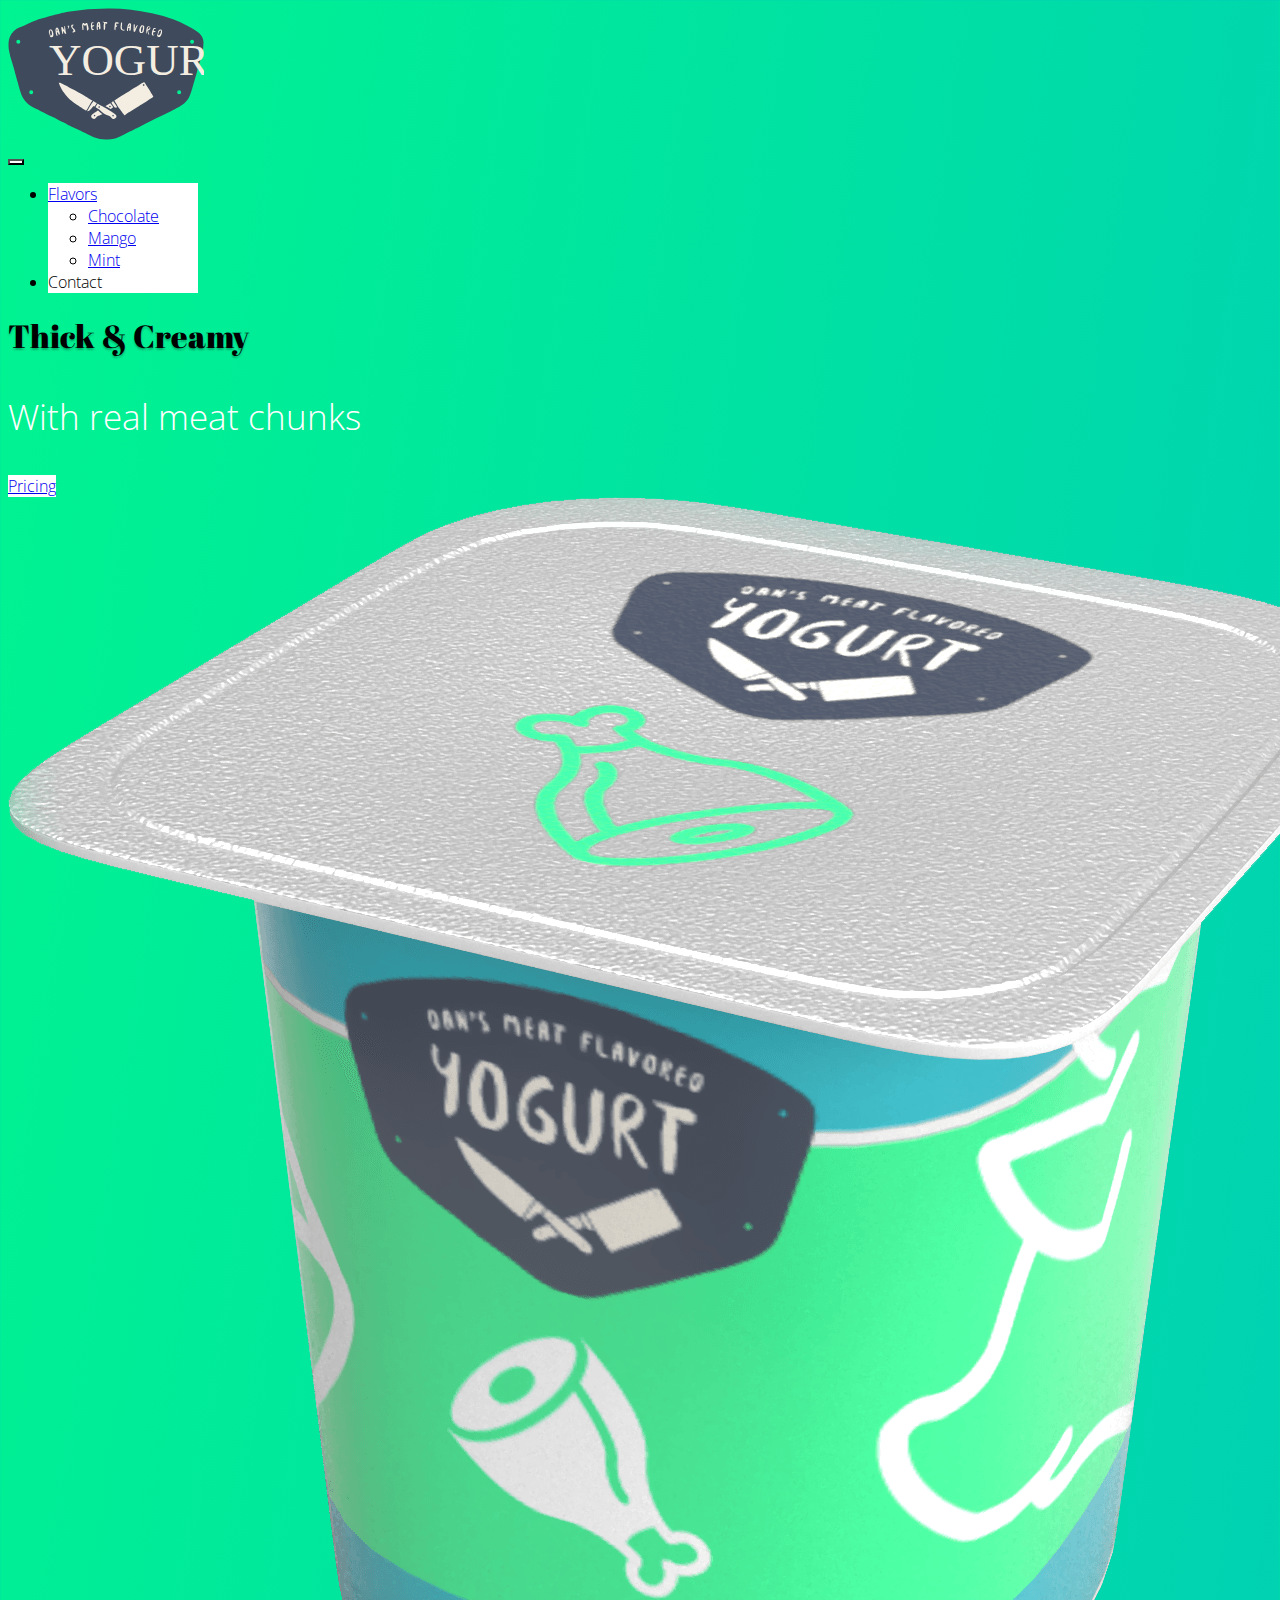
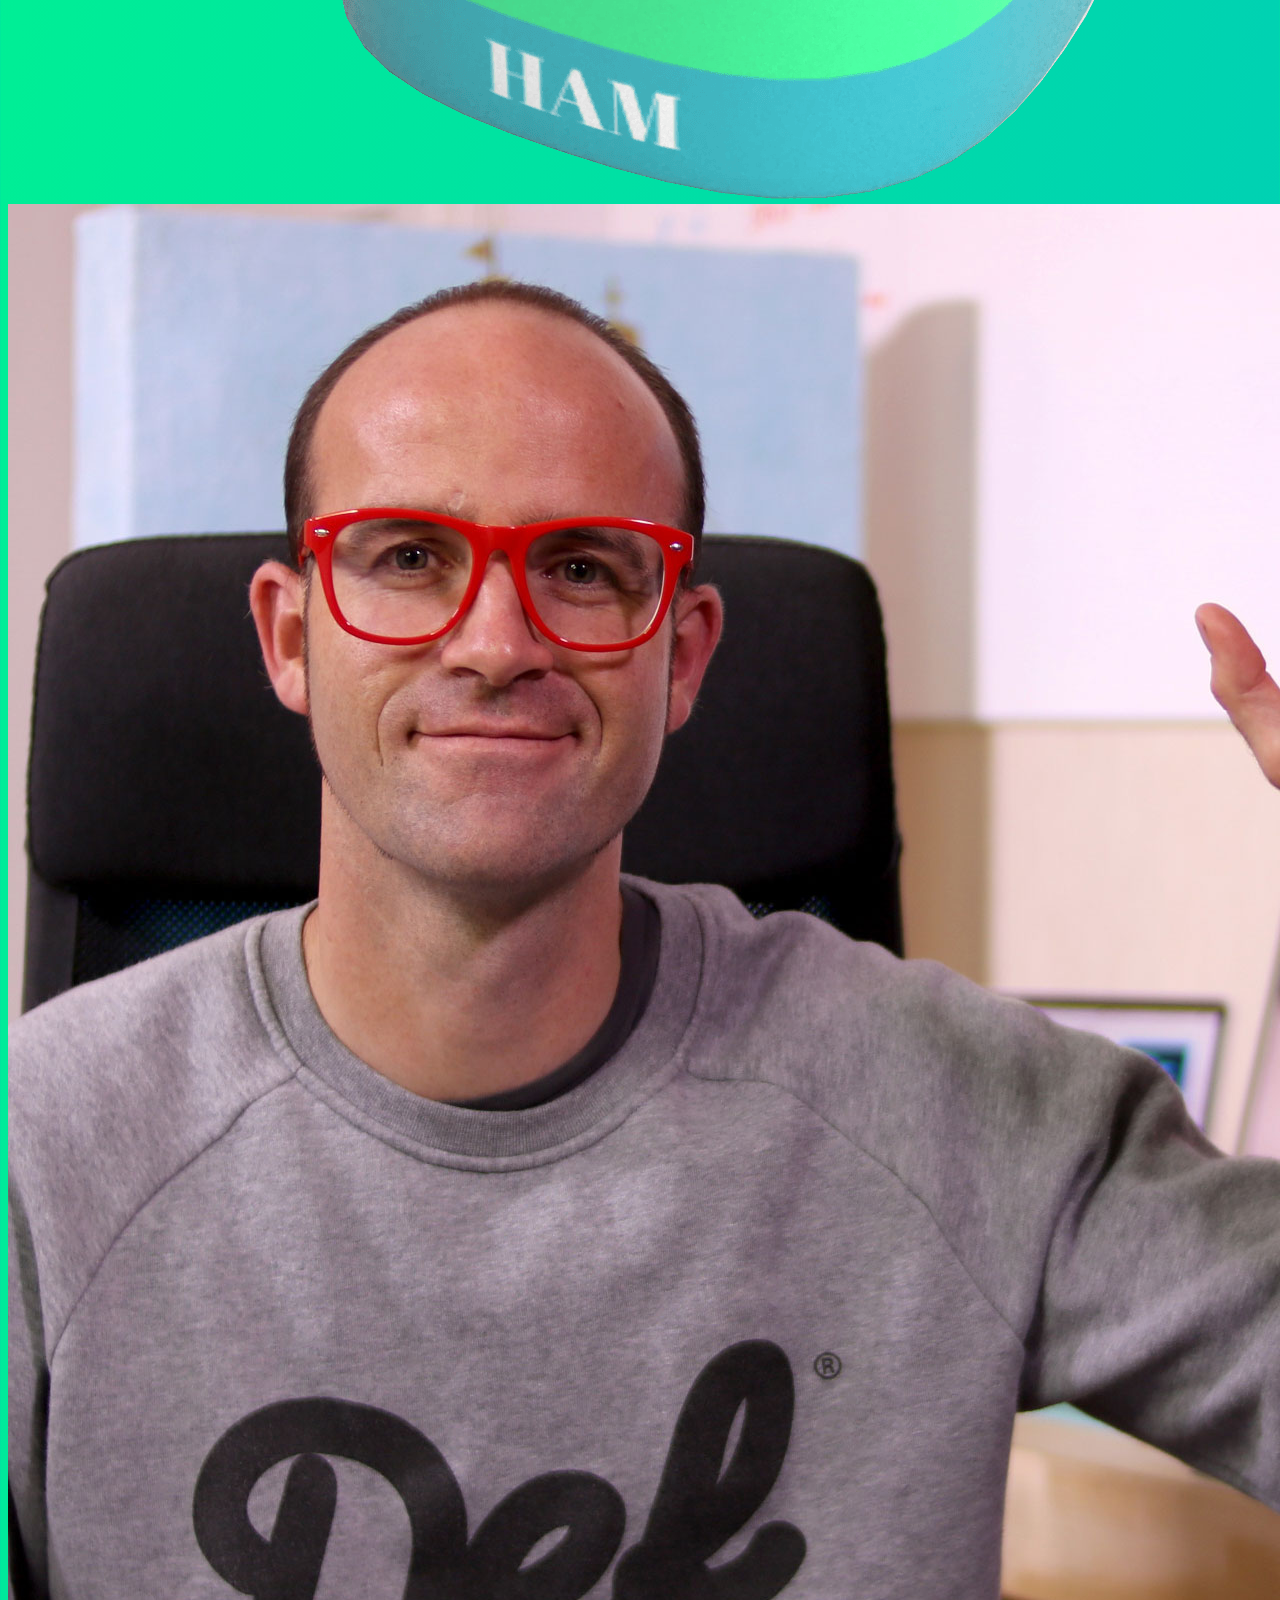
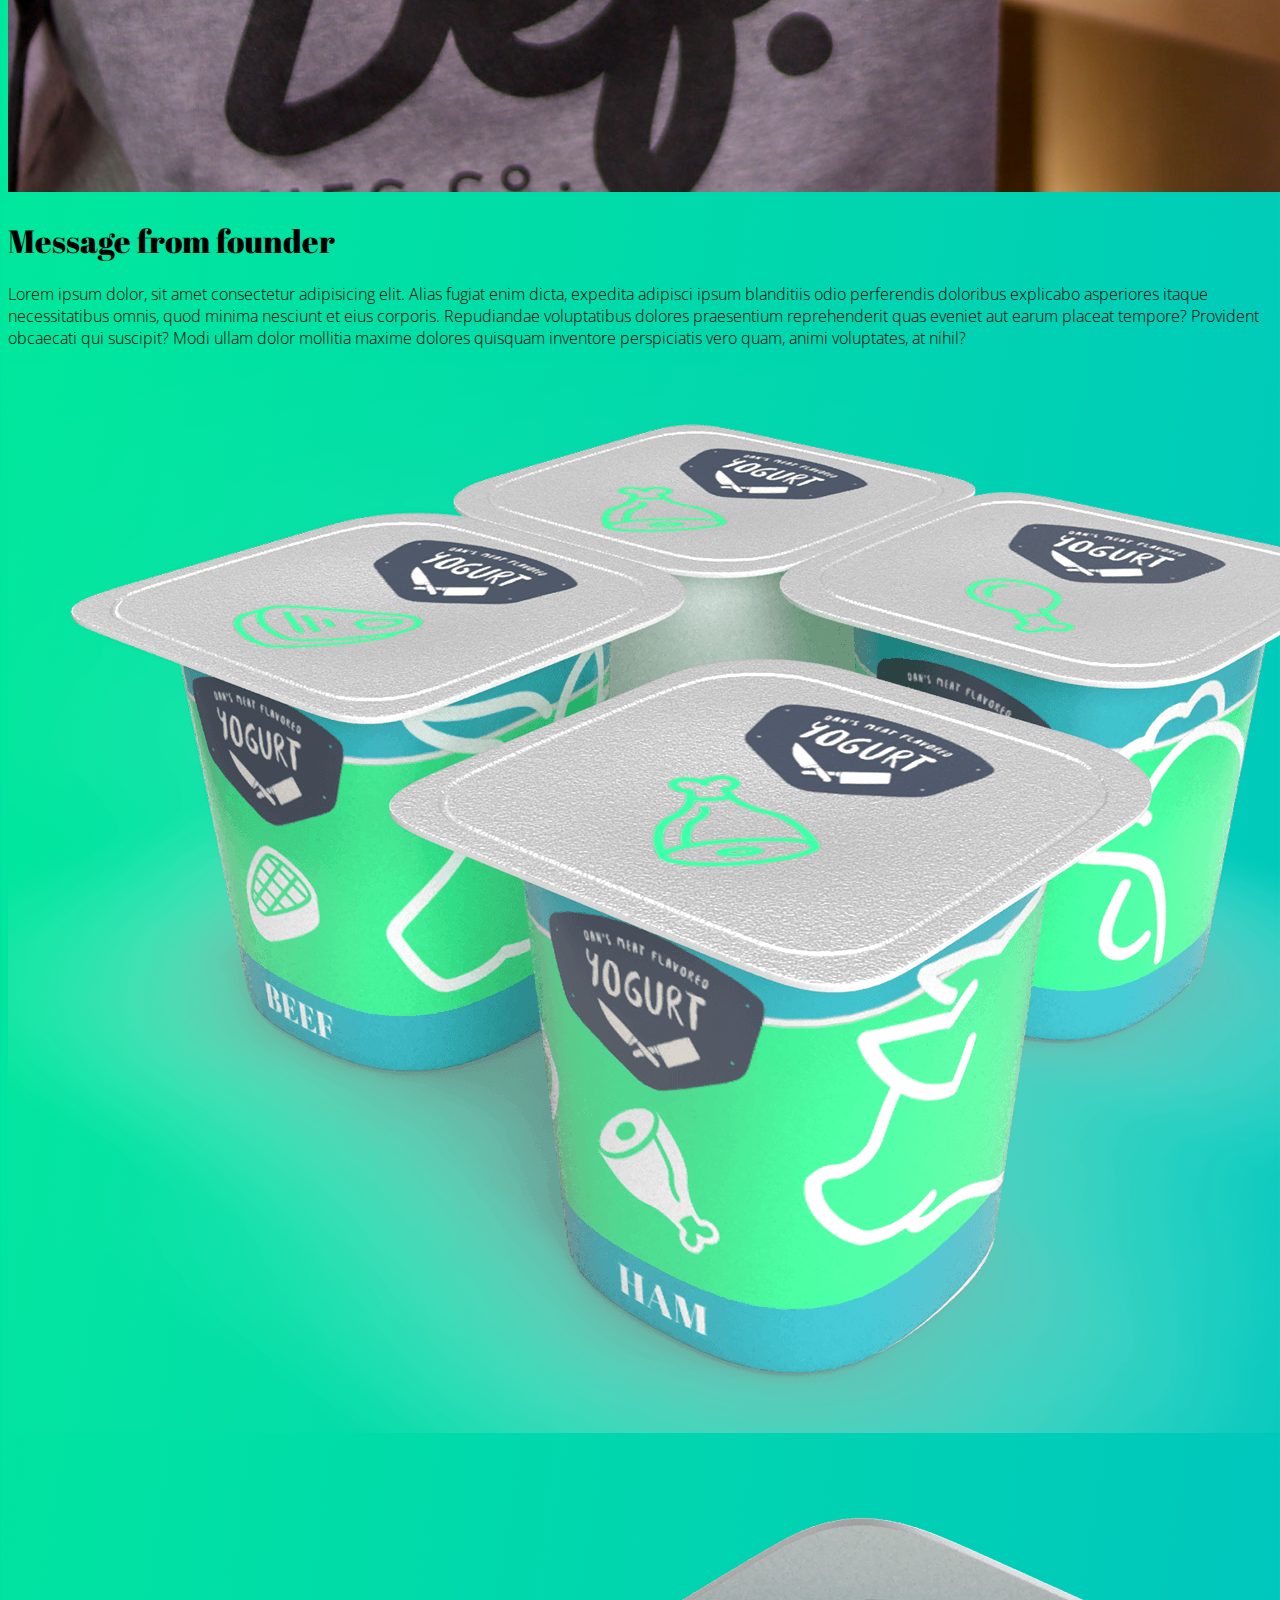
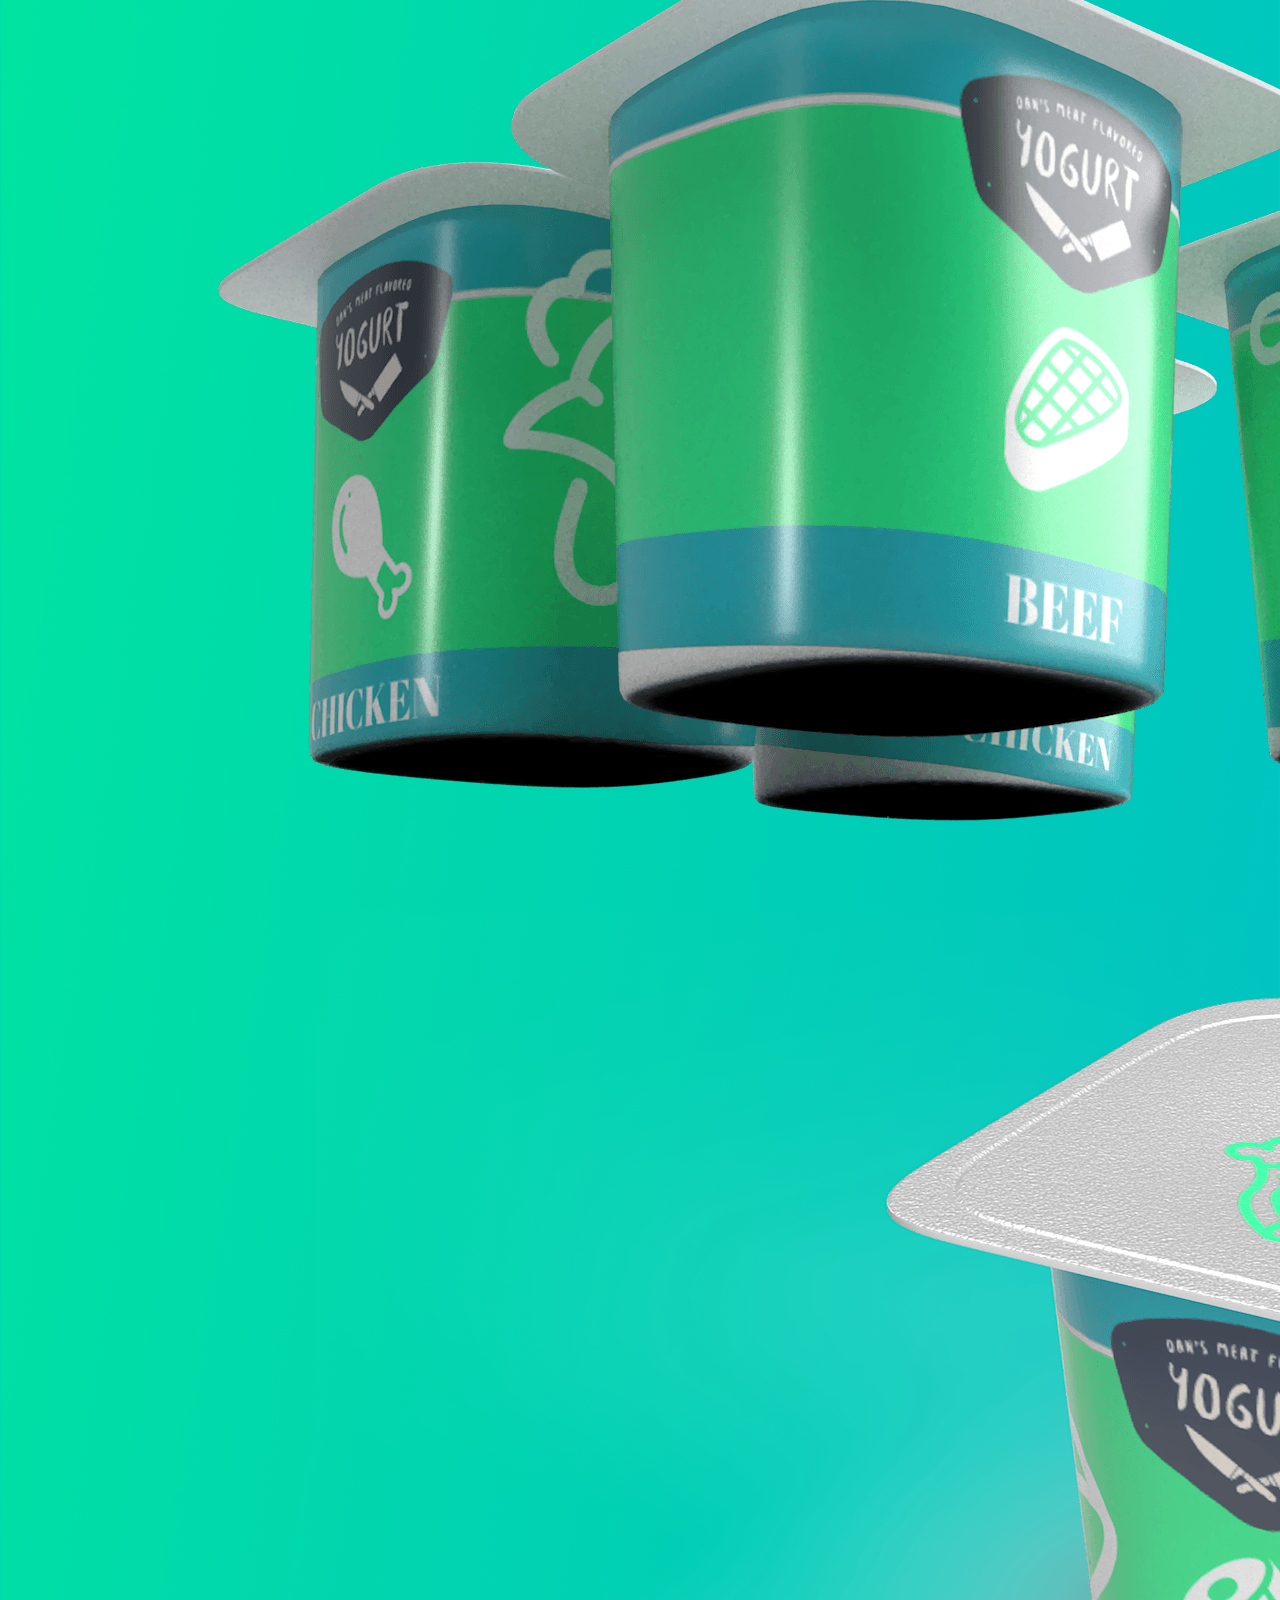
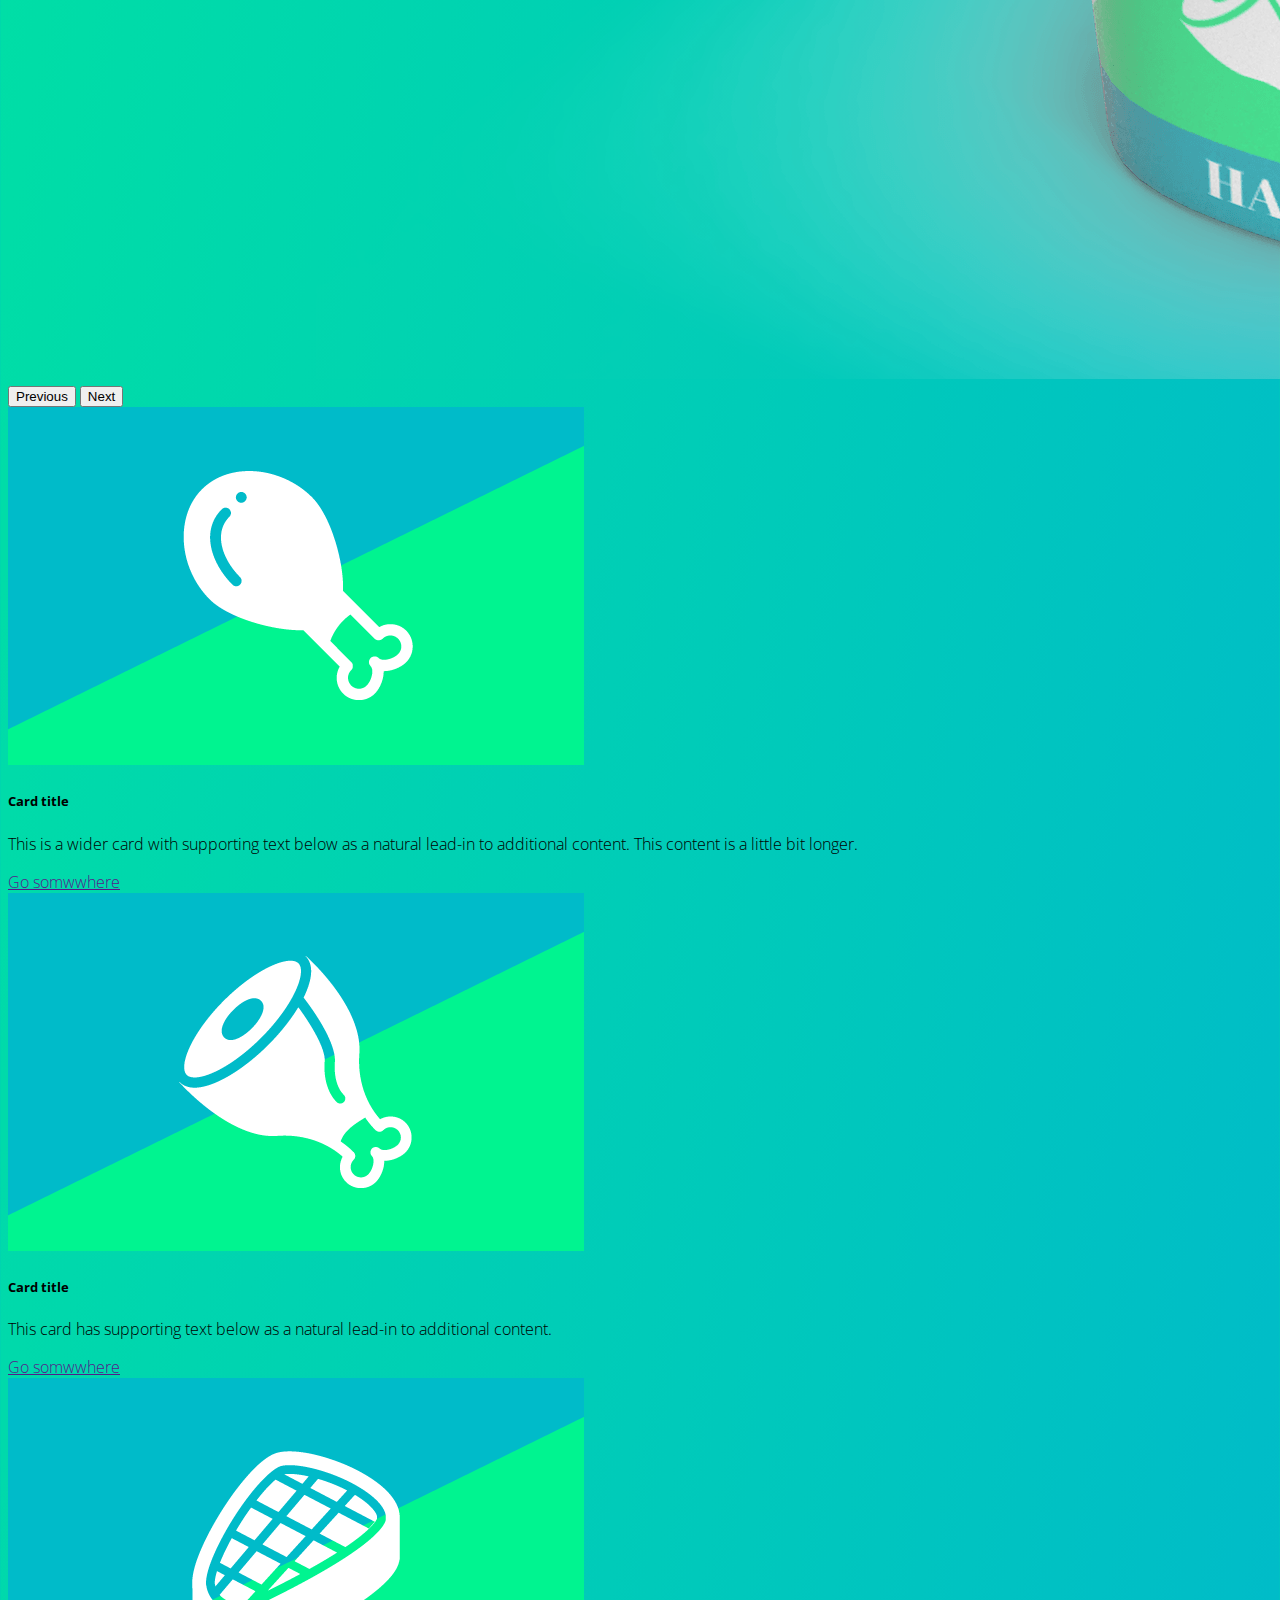
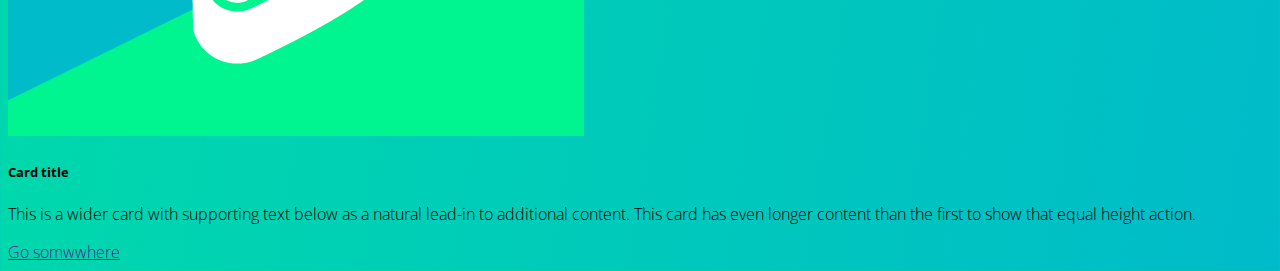
<file: index.html>
<!DOCTYPE html>
<html lang="en">
<head>
    <meta charset="UTF-8">
    <meta http-equiv="X-UA-Compatible" content="IE=edge">
    <meta name="viewport" content="width=device-width, initial-scale=1.0">
    <title>Document</title>
    <!-- CSS only -->
    <link rel="stylesheet" href="style.css">
    <link rel="preconnect" href="https://fonts.googleapis.com">
<link rel="preconnect" href="https://fonts.gstatic.com" crossorigin>
<link href="https://fonts.googleapis.com/css2?family=Abril+Fatface&family=Asap:ital@1&display=swap" rel="stylesheet">
<link rel="preconnect" href="https://fonts.googleapis.com">
<link rel="preconnect" href="https://fonts.gstatic.com" crossorigin>
<link href="https://fonts.googleapis.com/css2?family=Abril+Fatface&family=Asap:ital@1&family=Open+Sans:wdth@85.9;100&display=swap" rel="stylesheet">
<link href="https://cdn.jsdelivr.net/npm/bootstrap@5.2.0-beta1/dist/css/bootstrap.min.css" rel="stylesheet"
    integrity="sha384-0evHe/X+R7YkIZDRvuzKMRqM+OrBnVFBL6DOitfPri4tjfHxaWutUpFmBp4vmVor" crossorigin="anonymous">
</head>
<body>
    <div class="container">
        <!-- navigation -->
        <nav class="navbar navbar-expand-lg bg-light bg-transparent sticky-top">
            <div class="container-fluid">
              <nav class="navbar ">
                <div class="container">
                  <a class="navbar-brand" href="index.html">
                    <img src="images/logo-dans-meat-yogurt.svg" alt="">
                  </a>
                </div>
              </nav>
              <button class="navbar-toggler btn btn-outline-light" type="button" data-bs-toggle="collapse" data-bs-target="#navbarSupportedContent" aria-controls="navbarSupportedContent" aria-expanded="false" aria-label="Toggle navigation">
                <span class="navbar-toggler-icon"></span>
              </button>
              <div class="collapse navbar-collapse" id="navbarSupportedContent">
                <ul class="navbar-nav ms-auto mb-2 float-right">
                  <li class="nav-item dropdown btn btn-outline-light ms-auto" style="width: 150px;">
                    <a class="nav-link dropdown-toggle text-white mb-md-0" href="#" id="navbarDropdown" role="button" data-bs-toggle="dropdown" aria-expanded="false">
                      Flavors
                    </a>
                    <ul class="dropdown-menu bg-transparent btn btn-outline-light" aria-labelledby="navbarDropdown">
                      <li><a class="dropdown-item text-white" href="#">Chocolate</a></li>
                      <li><a class="dropdown-item text-white" href="#">Mango</a></li>
                      <!-- <li><hr class="dropdown-divider"></li> -->
                      <li><a class="dropdown-item text-white " href="#">Mint</a></li>
                    </ul>
                  </li>
                  <li class="nav-item btn btn-outline-light mt-3 mt-lg-0 mx-lg-3 ms-auto" style="width: 150px;">
                    <a class="nav-link text-white">Contact</a>
                  </li>
                </ul>
              </div>
            </div>
          </nav>
          <!-- jumbotron -->
          <div class="jumbotron pt-5">
            <div class="row">
              <div class="col-12 col-md-7 text-center text-md-left">
                <h1 class="display-3 text-white drop-shadow">Thick & Creamy</h1>
                <p class="lead1">With real meat chunks</p>
                <!-- <hr class="my-4"> -->
                <!-- <p>It uses utility classes for typography and spacing to space content out within the larger container.</p> -->
                <a class="btn btn-outline-light btn-lg mt-4 px-5 py-3" href="#" role="button">Pricing</a>
              </div>
              <div class="col-12 col-md-5 pt-5 pt-md-0">
                <img src="images/hero1.png" alt="yogurt" class="img-fluid">
              </div>
            </div>
          </div>
          <!-- Founder message -->
          <div class="row my-5">
            <div class="col-12 col-md-4 ">
              <div class="div">
                <img src="images/headshot-dan.jpg" class="img-fluid rounded-3" alt="">
              </div>
            </div>
            <div class="col-12 col-md-8 bg-white rounded-end p-5 d-flex align-items-center border border-dark">
              <div class="div1">
                <h1>Message from founder</h1>
                <p>
                Lorem ipsum dolor, sit amet consectetur adipisicing elit. Alias fugiat enim dicta, expedita adipisci ipsum blanditiis odio perferendis doloribus explicabo asperiores itaque necessitatibus omnis, quod minima nesciunt et eius corporis.
                Repudiandae voluptatibus dolores praesentium reprehenderit quas eveniet aut earum placeat tempore? Provident obcaecati qui suscipit? Modi ullam dolor mollitia maxime dolores quisquam inventore perspiciatis vero quam, animi voluptates, at nihil?
              </p></div>
            </div>
          </div>
          <!-- slide pages -->
          <div id="carouselExampleControls" class="carousel slide d-none d-md-block carousel-fade" data-bs-ride="carousel">
            <div class="carousel-inner">
              <div class="carousel-item active">
                <img src="images/yogurt-1.png" class="d-block w-100" alt="...">
              </div>
              <div class="carousel-item">
                <img src="images/yogurt-2.png" class="d-block w-100" alt="...">
              </div>
              <div class="carousel-item">
                <img src="images/yogurt-3.png" class="d-block w-100" alt="...">
              </div>
            </div>
            <button class="carousel-control-prev" type="button" data-bs-target="#carouselExampleControls" data-bs-slide="prev">
              <span class="carousel-control-prev-icon" aria-hidden="true"></span>
              <span class="visually-hidden">Previous</span>
            </button>
            <button class="carousel-control-next" type="button" data-bs-target="#carouselExampleControls" data-bs-slide="next">
              <span class="carousel-control-next-icon" aria-hidden="true"></span>
              <span class="visually-hidden">Next</span>
            </button>
          </div>
    



    <!-- JavaScript Bundle with Popper -->
<script src="https://cdn.jsdelivr.net/npm/bootstrap@5.2.0-beta1/dist/js/bootstrap.bundle.min.js"
    integrity="sha384-pprn3073KE6tl6bjs2QrFaJGz5/SUsLqktiwsUTF55Jfv3qYSDhgCecCxMW52nD2"
    crossorigin="anonymous"></script>
    <!-- cards -->
    <div class="row row-cols-1 row-cols-md-3 g-4 my-4">
      <div class="col shadow">
        <div class="card h-100">
          <img src="images/product1.png" class="card-img-top" alt="...">
          <div class="card-body">
            <h5 class="card-title">Card title</h5>
            <p class="card-text">This is a wider card with supporting text below as a natural lead-in to additional content. This content is a little bit longer.</p>
          </div>
          <div class="card-footer">
            <a href="" class="btn btn-primary stretched-link">Go somwwhere</a>
          </div>
        </div>
      </div>
      <div class="col shadow">
        <div class="card h-100">
          <img src="images/product2.png" class="card-img-top" alt="...">
          <div class="card-body">
            <h5 class="card-title">Card title</h5>
            <p class="card-text">This card has supporting text below as a natural lead-in to additional content.</p>
          </div>
          <div class="card-footer">
            <a href="" class="btn btn-primary stretched-link">Go somwwhere</a>
          </div>
        </div>
      </div>
      <div class="col shadow">
        <div class="card h-100">
          <img src="images/product3.png" class="card-img-top" alt="...">
          <div class="card-body">
            <h5 class="card-title">Card title</h5>
            <p class="card-text">This is a wider card with supporting text below as a natural lead-in to additional content. This card has even longer content than the first to show that equal height action.</p>
          </div>
          <div class="card-footer">
            <a href="" class="btn btn-primary stretched-link">Go somwwhere</a>
          </div>
        </div>
      </div>
    </div>

  </div>
      
</body>
</html>
</file>
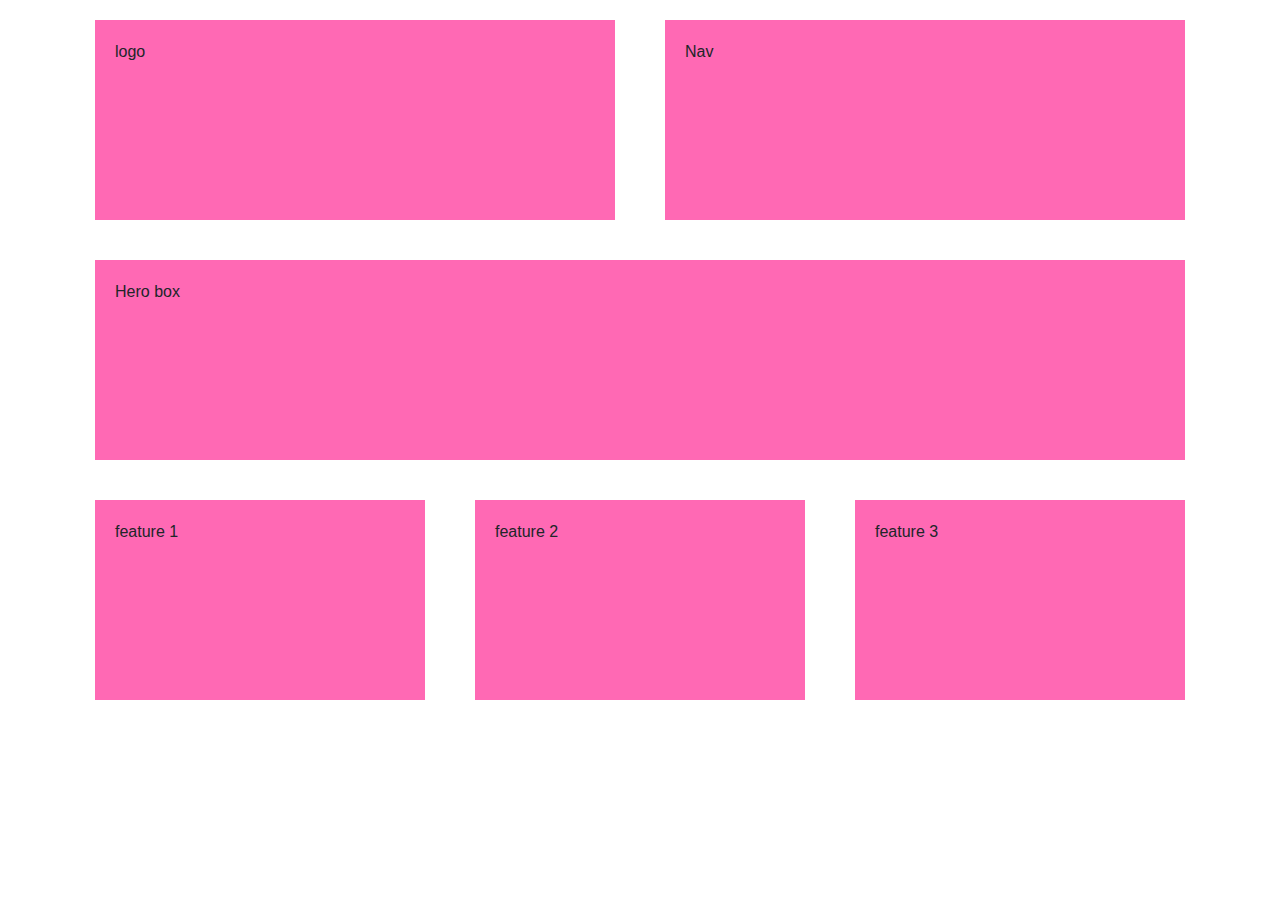
<file: layout-a.html>
<!DOCTYPE html>
<html lang="en">
<head>
    <meta charset="UTF-8">
    <meta http-equiv="X-UA-Compatible" content="IE=edge">
    <meta name="viewport" content="width=device-width, initial-scale=1, shrink-to-fit=no">
    <link rel="stylesheet" href="https://stackpath.bootstrapcdn.com/bootstrap/4.3.1/css/bootstrap.min.css" integrity="sha384-ggOyR0iXCbMQv3Xipma34MD+dH/1fQ784/j6cY/iJTQUOhcWr7x9JvoRxT2MZw1T" crossorigin="anonymous">
    <link rel="stylesheet" href="https://stackpath.bootstrapcdn.com/bootstrap/4.3.1/css/bootstrap.min.css"
        integrity="sha384-ggOyR0iXCbMQv3Xipma34MD+dH/1fQ784/j6cY/iJTQUOhcWr7x9JvoRxT2MZw1T" crossorigin="anonymous">
    <title>Document</title>
    <style>
        .mybox{
            background-color: hotpink;
            min-height: 200px;
            margin: 20px 10px;
            padding: 20px;
        }
    </style>

</head>
<body>
    <div class="container">
        <div class="row">
            <div class="col">
                <div class="mybox">logo</div>
            </div>
            <div class="col">
                <div class="mybox">Nav</div>
            </div>
        </div>
        <div class="row">
            <div class="col">
                <div class="mybox">Hero box</div>
            </div>
        </div>
        <div class="row">
            <div class="col">
                <div class="mybox">feature 1</div>
            </div>
            <div class="col">
                <div class="mybox">feature 2</div>
            </div>
            <div class="col">
                <div class="mybox">feature 3</div>
            </div>
        </div>
    </div>
</body>
</html>
</file>
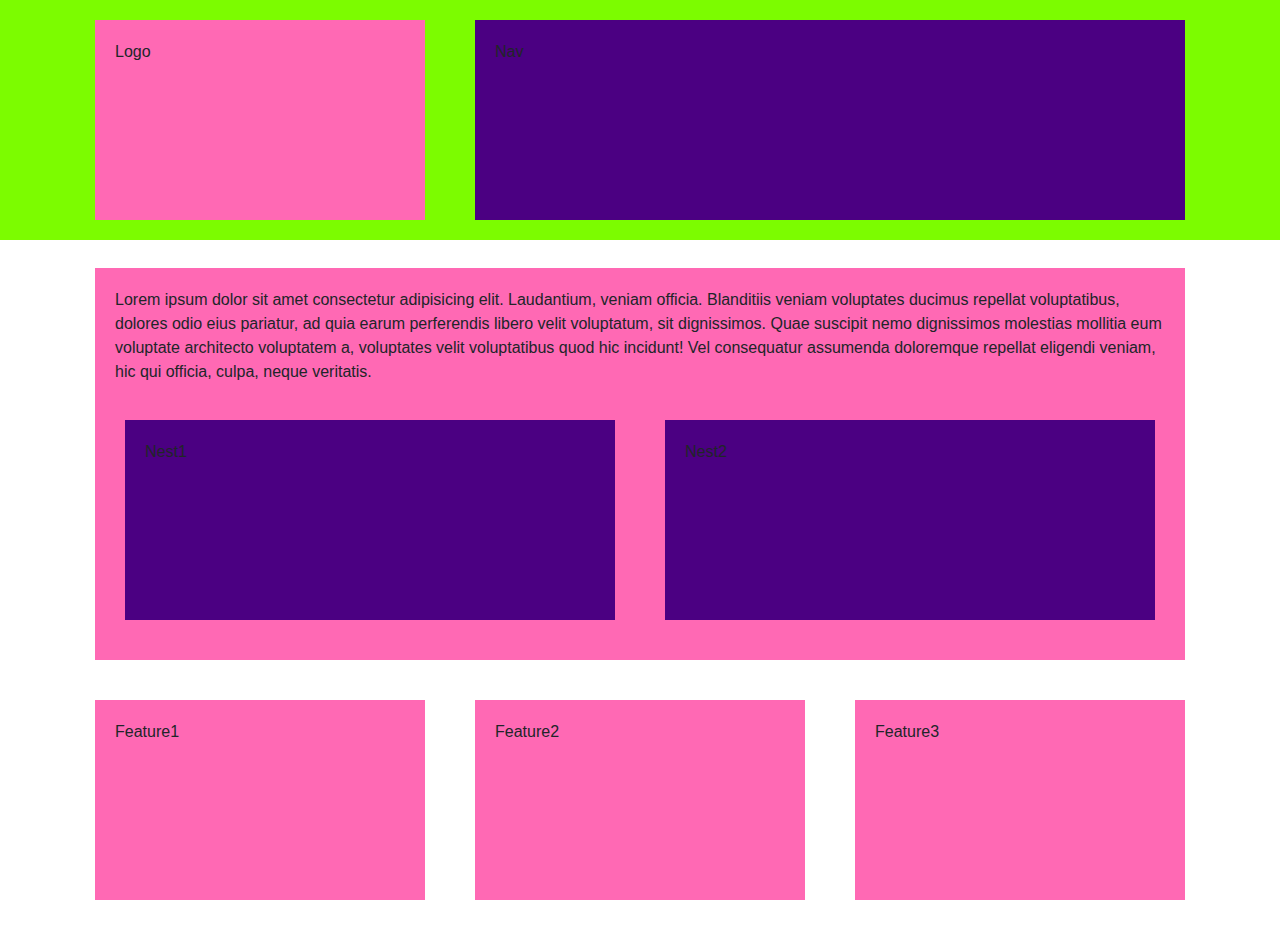
<file: layout-b.html>
<!DOCTYPE html>
<html lang="en">
<head>
    <meta charset="UTF-8">
    <meta http-equiv="X-UA-Compatible" content="IE=edge">
    <meta name="viewport" content="width=device-width, initial-scale=1, shrink-to-fit=no">
    <link rel="stylesheet" href="https://stackpath.bootstrapcdn.com/bootstrap/4.3.1/css/bootstrap.min.css" integrity="sha384-ggOyR0iXCbMQv3Xipma34MD+dH/1fQ784/j6cY/iJTQUOhcWr7x9JvoRxT2MZw1T" crossorigin="anonymous">
    <link rel="stylesheet" href="https://stackpath.bootstrapcdn.com/bootstrap/4.3.1/css/bootstrap.min.css"
        integrity="sha384-ggOyR0iXCbMQv3Xipma34MD+dH/1fQ784/j6cY/iJTQUOhcWr7x9JvoRxT2MZw1T" crossorigin="anonymous">
    <title>Document</title>
    <style>
        .mybox1{
            background-color: hotpink;
            min-height: 200px;
            margin: 20px 10px;
            padding: 20px;
        }
        .mybox2{
            background-color: indigo;
            min-height: 200px;
            margin: 20px 10px;
            padding: 20px;
        }
        .mybg1{
            background-color: lawngreen;
            min-height: 200px;
        }
    </style>

</head>
<body>
    <div class="container-fluid mybg1 mb-2">
        <div class="container">
            <div class="row">
                <div class="col-4">
                    <div class="mybox1">Logo</div>
                </div>
                <div class="col">
                    <div class="mybox2">Nav</div>
                </div>
            </div>
        </div>
    </div>
    <div class="container">
        <div class="row">
            <div class="col">
                <div class="mybox1">
                <p>Lorem ipsum dolor sit amet consectetur adipisicing elit. Laudantium, veniam officia. Blanditiis veniam voluptates ducimus repellat voluptatibus, dolores odio eius pariatur, ad quia earum perferendis libero velit voluptatum, sit dignissimos.
                Quae suscipit nemo dignissimos molestias mollitia eum voluptate architecto voluptatem a, voluptates velit voluptatibus quod hic incidunt! Vel consequatur assumenda doloremque repellat eligendi veniam, hic qui officia, culpa, neque veritatis.</p>
                <div class="row">
                    <div class="col">
                        <div class="mybox2">Nest1</div>
                    </div>
                    <div class="col">
                        <div class="mybox2">Nest2</div>
                    </div>
                </div>
            </div>
            </div>
        </div>
        <div class="row mb-2">
            <div class="col">
                <div class="mybox1">Feature1</div>
            </div>
            <div class="col">
                <div class="mybox1">Feature2</div>
            </div>
            <div class="col">
                <div class="mybox1">Feature3</div>
            </div>
        </div>
    </div>
</body>
</html>
</file>
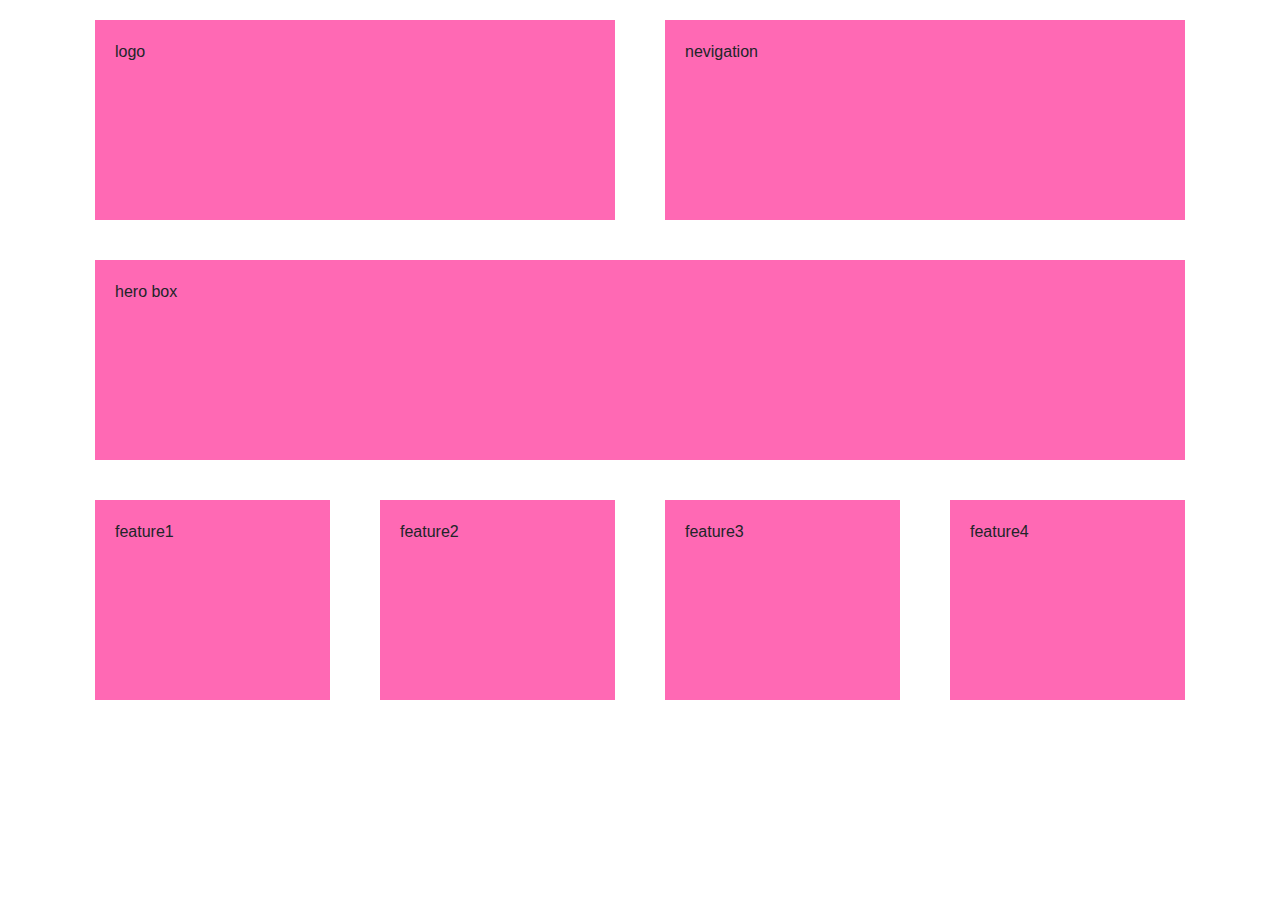
<file: layout-c.html>
<!DOCTYPE html>
<html lang="en">
<head>
    <meta charset="UTF-8">
    <meta http-equiv="X-UA-Compatible" content="IE=edge">
    <meta name="viewport" content="width=device-width, initial-scale=1, shrink-to-fit=no">
    <link rel="stylesheet" href="https://stackpath.bootstrapcdn.com/bootstrap/4.3.1/css/bootstrap.min.css" integrity="sha384-ggOyR0iXCbMQv3Xipma34MD+dH/1fQ784/j6cY/iJTQUOhcWr7x9JvoRxT2MZw1T" crossorigin="anonymous">
    <link rel="stylesheet" href="https://stackpath.bootstrapcdn.com/bootstrap/4.3.1/css/bootstrap.min.css"
        integrity="sha384-ggOyR0iXCbMQv3Xipma34MD+dH/1fQ784/j6cY/iJTQUOhcWr7x9JvoRxT2MZw1T" crossorigin="anonymous">
        <link rel="stylesheet" href="layout-c.css">
    <title>Document</title>

</head>
<body>
    <div class="container">
        <header class="row">
            <div class="col-12 col-md-6">
                <div class="mybox1">logo</div>
            </div>
            <nav class="col-12 col-md-6">
                <div class="mybox1">nevigation</div>
            </nav>
        </header>
        <main class="row">
            <div class="col">
                <div class="mybox1">hero box</div>
            </div>
        </main>
        <div class="row">
            <div class="col-12 col-md-4 col-lg-3 ">
                <div class="mybox1">feature1</div>
            </div>
            <div class="col-12 col-md-4 col-lg-3">
                <div class="mybox1">feature2</div>
            </div>
            <div class="col-12 col-md-4 col-lg-3">
                <div class="mybox1">feature3</div>
            </div>
            <div class="col-12 col-md-4 col-lg-3 d-md-none d-lg-block">
                <div class="mybox1">feature4</div>
            </div>
        </div>
    </div>
</body>
</html>
</file>
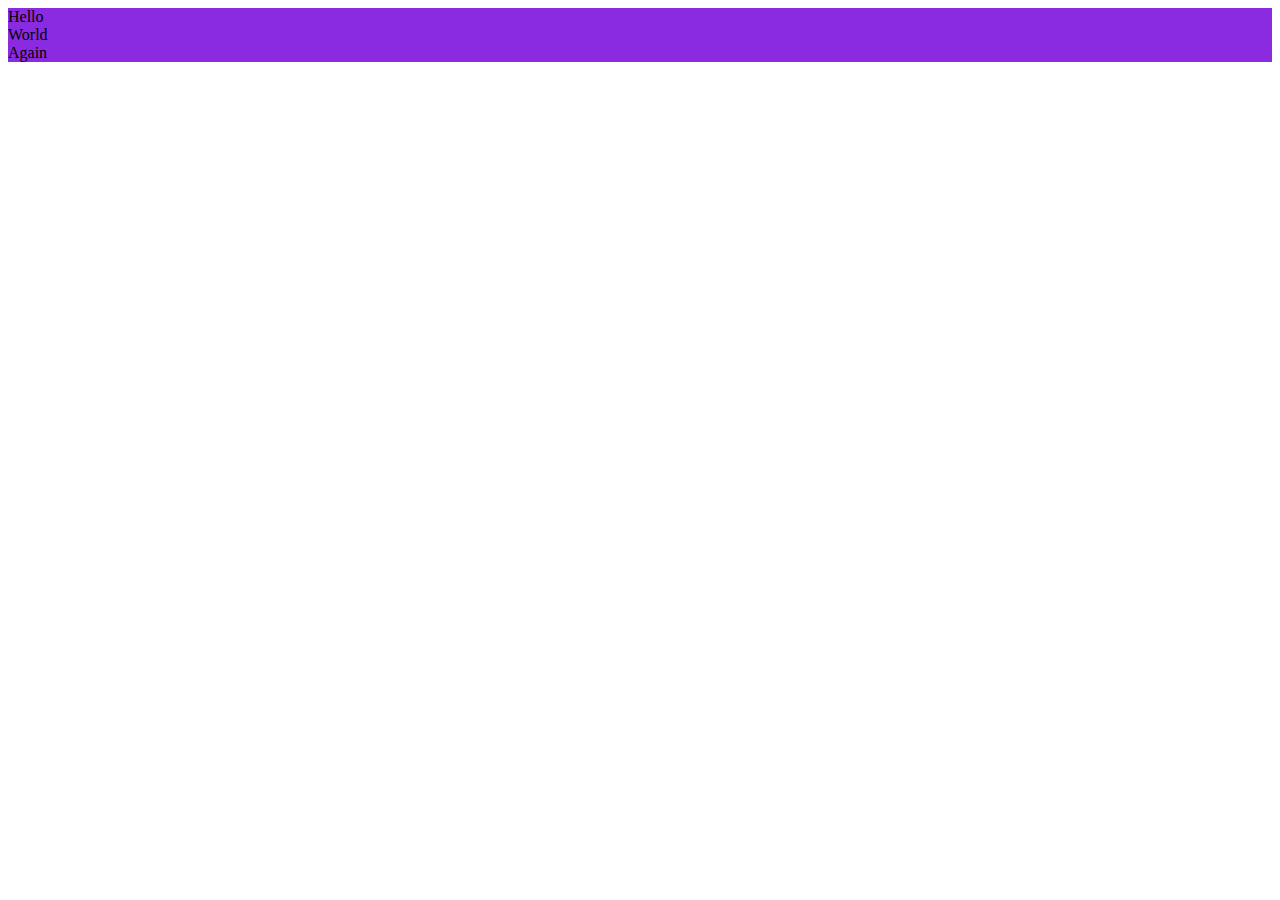
<file: overview-layout.html>
<!DOCTYPE html>
<html lang="en">
<head>
    <meta charset="UTF-8">
    <meta http-equiv="X-UA-Compatible" content="IE=edge">
    <meta name="viewport" content="width=device-width, initial-scale=1.0">
    <title>Document</title>
    <link href="https://cdn.jsdelivr.net/npm/bootstrap@5.2.0-beta1/dist/css/bootstrap.min.css" rel="stylesheet"
    integrity="sha384-0evHe/X+R7YkIZDRvuzKMRqM+OrBnVFBL6DOitfPri4tjfHxaWutUpFmBp4vmVor" crossorigin="anonymous">
    <style>
        .container{
            background-color: blueviolet;
        }
    </style>
</head>
<body>
    <div class="container">
        <div class="row">
            <div class="col-lg-10 col-sm-6 col-4">Hello</div>
            <div class="col-lg-1 col-sm-3 col-4">World</div>
            <div class="col-lg-1 col-sm-3 col-4">Again</div>
        </div>
    </div>
</body>
</html>
</file>
<file: style.css>
body{
background-image: linear-gradient(to bottom right,#00F490,#00BBC9);
font-family: 'Open Sans', sans-serif;
font-weight: 300;
}
h1{
    font-family: 'Abril Fatface', cursive;
    font-weight: 300;
}
.jumbotron{
    background-color: #00bcc900;
}
.drop-shadow{
    text-shadow: 0px 2px 2px rgba(0, 0, 0, 0.26);
}
.lead1{
    color: white;
    font-size: 2.2rem;
}
.btn-outline-light{
    background-color: white;
}
.btn-outline-light:hover{
    background-color: rgba(255, 255, 255, 0)!important;
}

nav .btn-outline-light:hover{
    border-color: white!important;
}
</file>
<file: layout-c.css>
.mybox1{
    background-color: hotpink;
    min-height: 200px;
    margin: 20px 10px;
    padding: 20px;
}
/* // Extra small devices (portrait phones, less than 576px)
// No media query since this is the default in Bootstrap */

/* // Small devices (landscape phones, 576px and up) */
@media (min-width: 576px) { ... }
/* 
// Medium devices (tablets, 768px and up) */
@media (min-width: 768px) { ... }

/* // Large devices (desktops, 992px and up) */
@media (min-width: 992px) { ... }

/* // Extra large devices (large desktops, 1200px and up) */
@media (min-width: 1200px) { ... }
</file>
